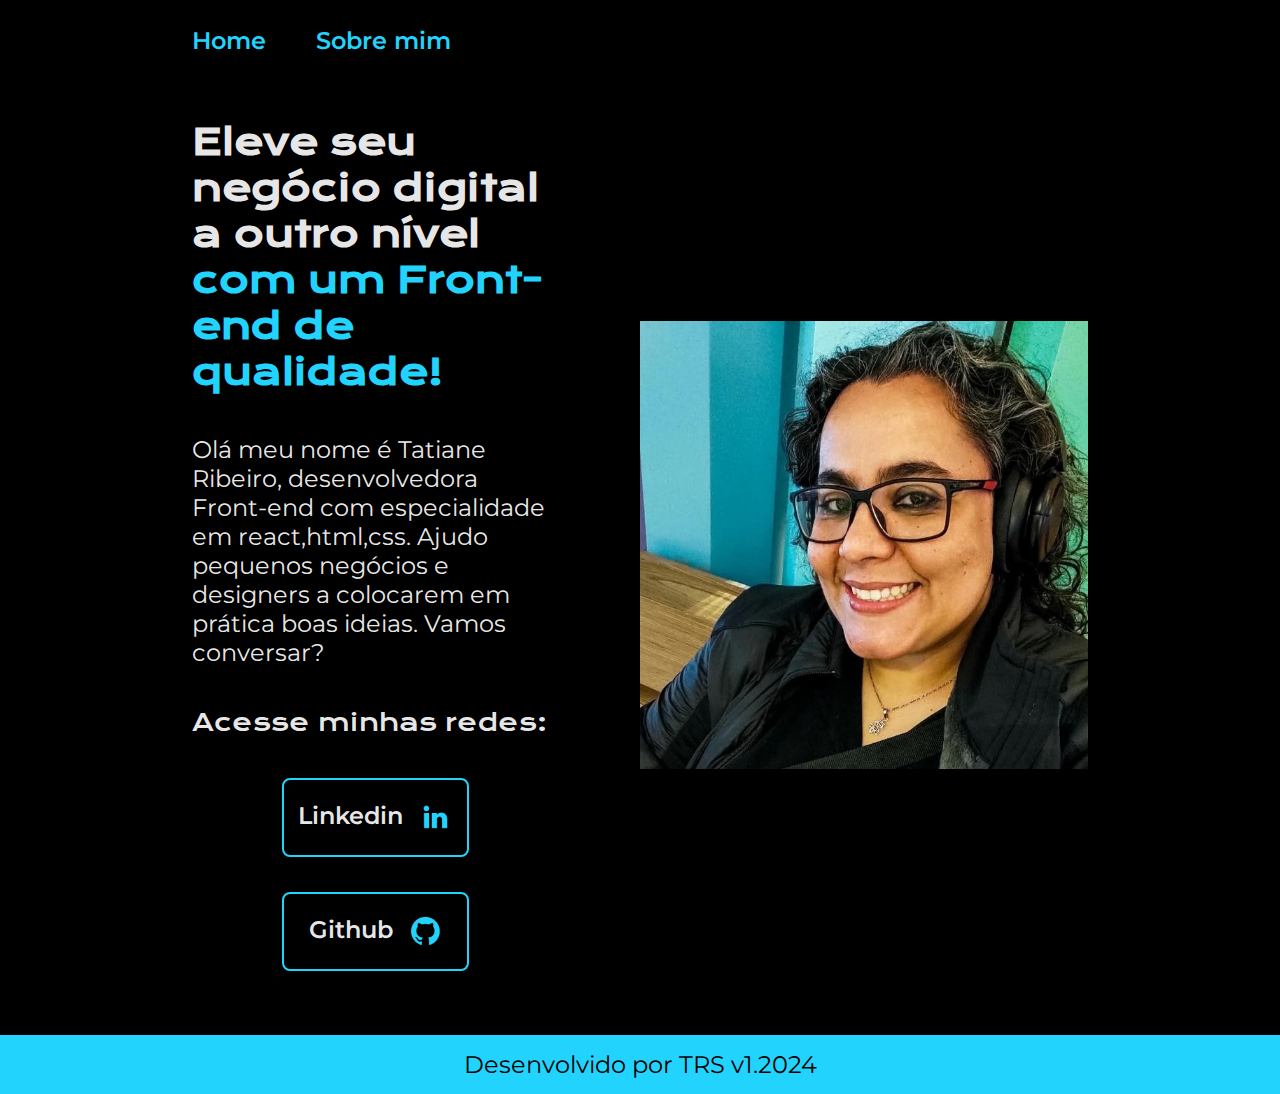
<file: index.html>
<!DOCTYPE html>
<html lang="pt.br">
<head>
    <meta charset="UTF-8">
    <meta name="viewport" content="width=device-width, initial-scale=1.0">
    <title>Portifólio</title> 
    <link rel="stylesheet" href="./style/style.css">
        
</head>

<body>

    <header class="cabecalho">
         <nav class="cabecalho__menu">
            <a class="cabecalho__menu__link" href="index.html"> Home </a>
            <a class="cabecalho__menu__link" href="about.html"> Sobre mim </a>
         </nav>
    </header>


    <main class="apresentacao"> 
        <section class="apresentacao__conteudo">
            <h1 class="apresentacao__conteudo__titulo"> Eleve seu negócio digital a outro nível <strong class="titulo-destaque">com um Front-end de qualidade!</strong></h1>
                <p class="apresentacao__conteudo__paragrafo">Olá meu nome é Tatiane Ribeiro, desenvolvedora Front-end com especialidade em react,html,css. Ajudo pequenos negócios e designers a colocarem em prática boas ideias. Vamos conversar? </p>
                <h2 class="botoes__links__subtitulo"> Acesse minhas redes:</h2>
                <div class=" botoes__links">     
                     <a class="botoes__links__estilo" href="https://www.linkedin.com/feed/">Linkedin
                     <img src="./assets/linkedin.png" alt="icone do Linkedin">
                    </a>
                    <a class="botoes__links__estilo" href="https://github.com/">Github
                        <img src="./assets/github.png" alt=" icone do Git">
                    </a> 
                </div> 
    </section>
        <img class="apresentação__imagem" src="./assets/img_taty.jpg" alt="Foto da Tatiane">

    </main>
    <footer class="rodape"> Desenvolvido por TRS v1.2024</footer>
</body>
</html>
</file>
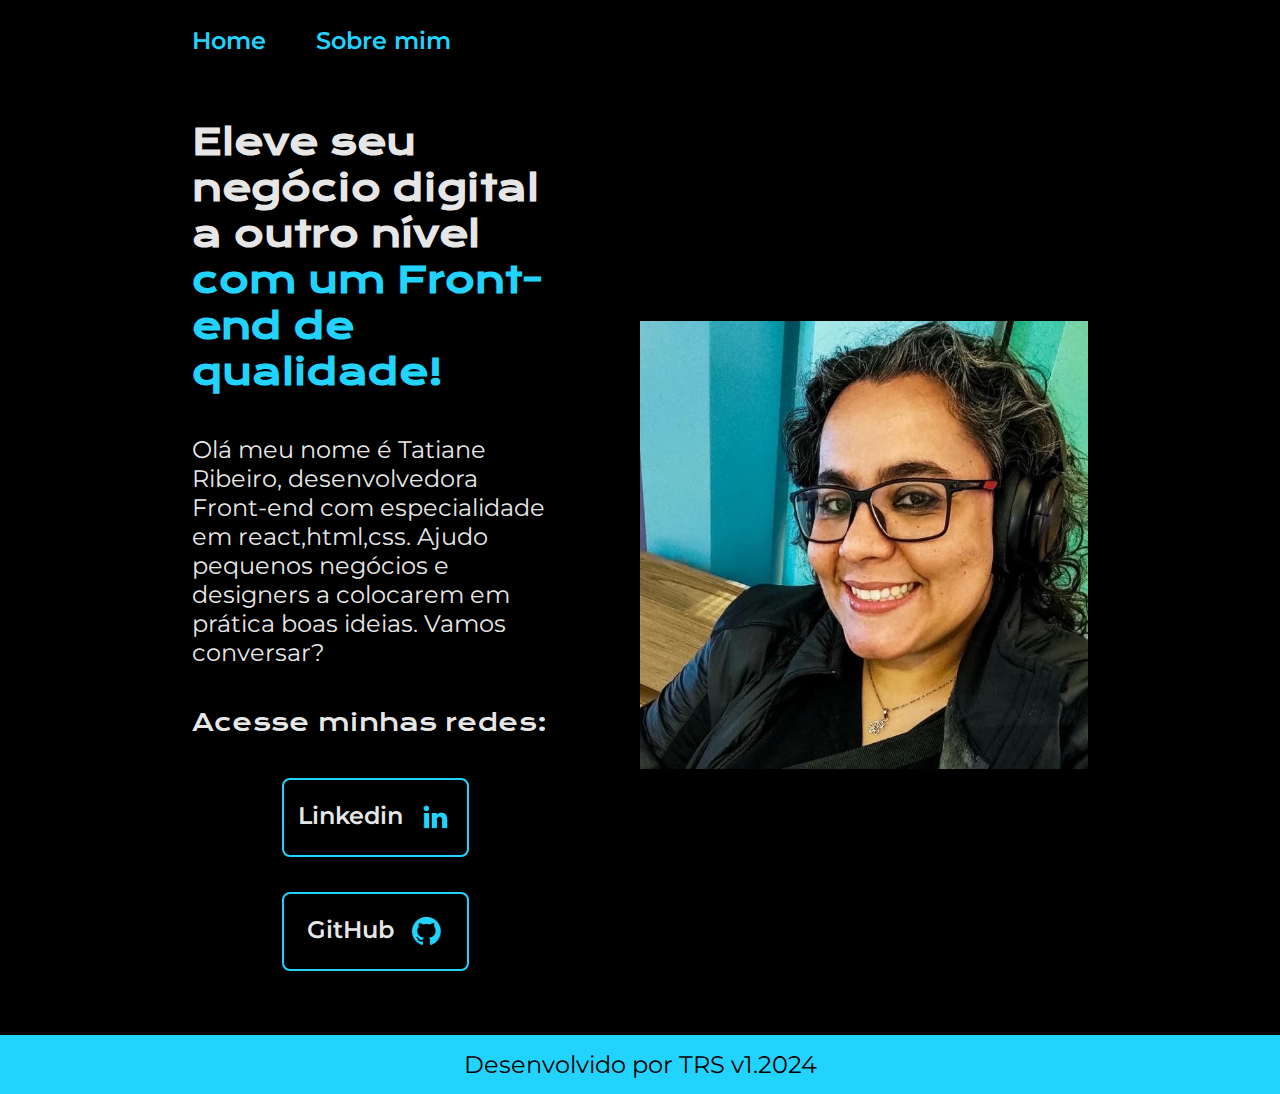
<file: src/index.html>
<!DOCTYPE html>
<html lang="pt.br">
<head>
    <meta charset="UTF-8">
    <meta name="viewport" content="width=device-width, initial-scale=1.0">
    <title>Portifólio</title> 
    <link rel="stylesheet" href="./style/style.css">
        
</head>

<body>

    <header class="cabecalho">
         <nav class="cabecalho__menu">
            <a class="cabecalho__menu__link" href="index.html"> Home </a>
            <a class="cabecalho__menu__link" href="about.html"> Sobre mim </a>
         </nav>
    </header>


    <main class="apresentacao"> 
        <section class="apresentacao__conteudo">
            <h1 class="apresentacao__conteudo__titulo"> Eleve seu negócio digital a outro nível <strong class="titulo-destaque">com um Front-end de qualidade!</strong></h1>
                <p class="apresentacao__conteudo__paragrafo">Olá meu nome é Tatiane Ribeiro, desenvolvedora Front-end com especialidade em react,html,css. Ajudo pequenos negócios e designers a colocarem em prática boas ideias. Vamos conversar? </p>
                <h2 class="botoes__links__subtitulo"> Acesse minhas redes:</h2>
                <div class=" botoes__links">     
                     <a class="botoes__links__estilo" href="https://www.linkedin.com/feed/">Linkedin
                     <img src="./assets/linkedin.png" alt="icone do Linkedin">
                    </a>
                    <a class="botoes__links__estilo" href="https://github.com/">GitHub
                        <img src="./assets/github.png" alt=" icone do Git">
                    </a> 
                </div> 
    </section>
        <img class="apresentação__imagem" src="./assets/img_taty.jpg" alt="Foto da Tatiane">

    </main>
    <footer class="rodape"> Desenvolvido por TRS v1.2024</footer>
</body>
</html>
</file>
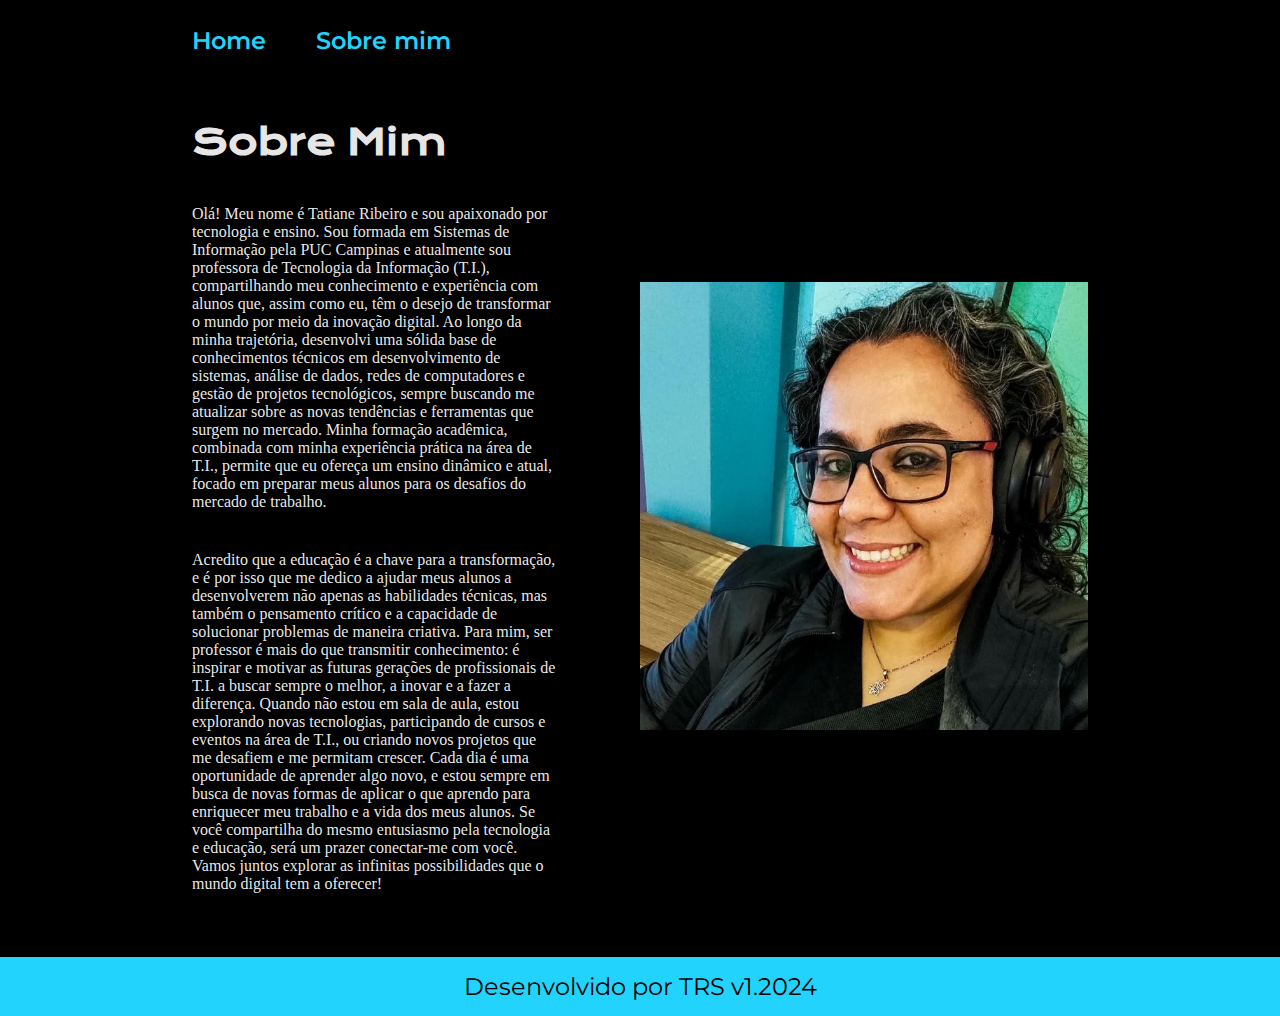
<file: about.html>
<!DOCTYPE html>
<html lang="pt-br">
<head>
    <meta charset="UTF-8">
    <meta name="viewport" content="width=device-width, initial-scale=1.0">
    <title>Sobre Mim</title>
    <link rel="stylesheet" href="./style/style.css">
</head>
<body>

    <header class="cabecalho">
        <nav class="cabecalho__menu">
           <a class="cabecalho__menu__link" href="index.html"> Home </a>
           <a class="cabecalho__menu__link" href="about.html"> Sobre mim </a>
        </nav>
   </header>


   <main class="apresentacao"> 
    <section class="apresentacao__conteudo">
        <h1 class="apresentacao__conteudo__titulo"> Sobre Mim</h1>

            <p class="apresentacao__conteudo__texto">Olá! Meu nome é Tatiane Ribeiro e sou apaixonado por tecnologia e ensino. Sou formada em Sistemas de Informação pela PUC Campinas e atualmente sou professora de Tecnologia da Informação (T.I.), compartilhando meu conhecimento e experiência com alunos que, assim como eu, têm o desejo de transformar o mundo por meio da inovação digital.

            Ao longo da minha trajetória, desenvolvi uma sólida base de conhecimentos técnicos em desenvolvimento de sistemas, análise de dados, redes de computadores e gestão de projetos tecnológicos, sempre buscando me atualizar sobre as novas tendências e ferramentas que surgem no mercado. Minha formação acadêmica, combinada com minha experiência prática na área de T.I., permite que eu ofereça um ensino dinâmico e atual, focado em preparar meus alunos para os desafios do mercado de trabalho.</p>
        <p class="apresentacao__conteudo__texto">Acredito que a educação é a chave para a transformação, e é por isso que me dedico a ajudar meus alunos a desenvolverem não apenas as habilidades técnicas, mas também o pensamento crítico e a capacidade de solucionar problemas de maneira criativa. Para mim, ser professor é mais do que transmitir conhecimento: é inspirar e motivar as futuras gerações de profissionais de T.I. a buscar sempre o melhor, a inovar e a fazer a diferença.

            Quando não estou em sala de aula, estou explorando novas tecnologias, participando de cursos e eventos na área de T.I., ou criando novos projetos que me desafiem e me permitam crescer. Cada dia é uma oportunidade de aprender algo novo, e estou sempre em busca de novas formas de aplicar o que aprendo para enriquecer meu trabalho e a vida dos meus alunos.
            
            Se você compartilha do mesmo entusiasmo pela tecnologia e educação, será um prazer conectar-me com você. Vamos juntos explorar as infinitas possibilidades que o mundo digital tem a oferecer!</p>

        </section>
        <img class="apresentação__imagem" src="./assets/img_taty.jpg" alt="Foto da Tatiane">


    </main>



    <footer class="rodape"> Desenvolvido por TRS v1.2024</footer>

    
</body>
</html>
</file>
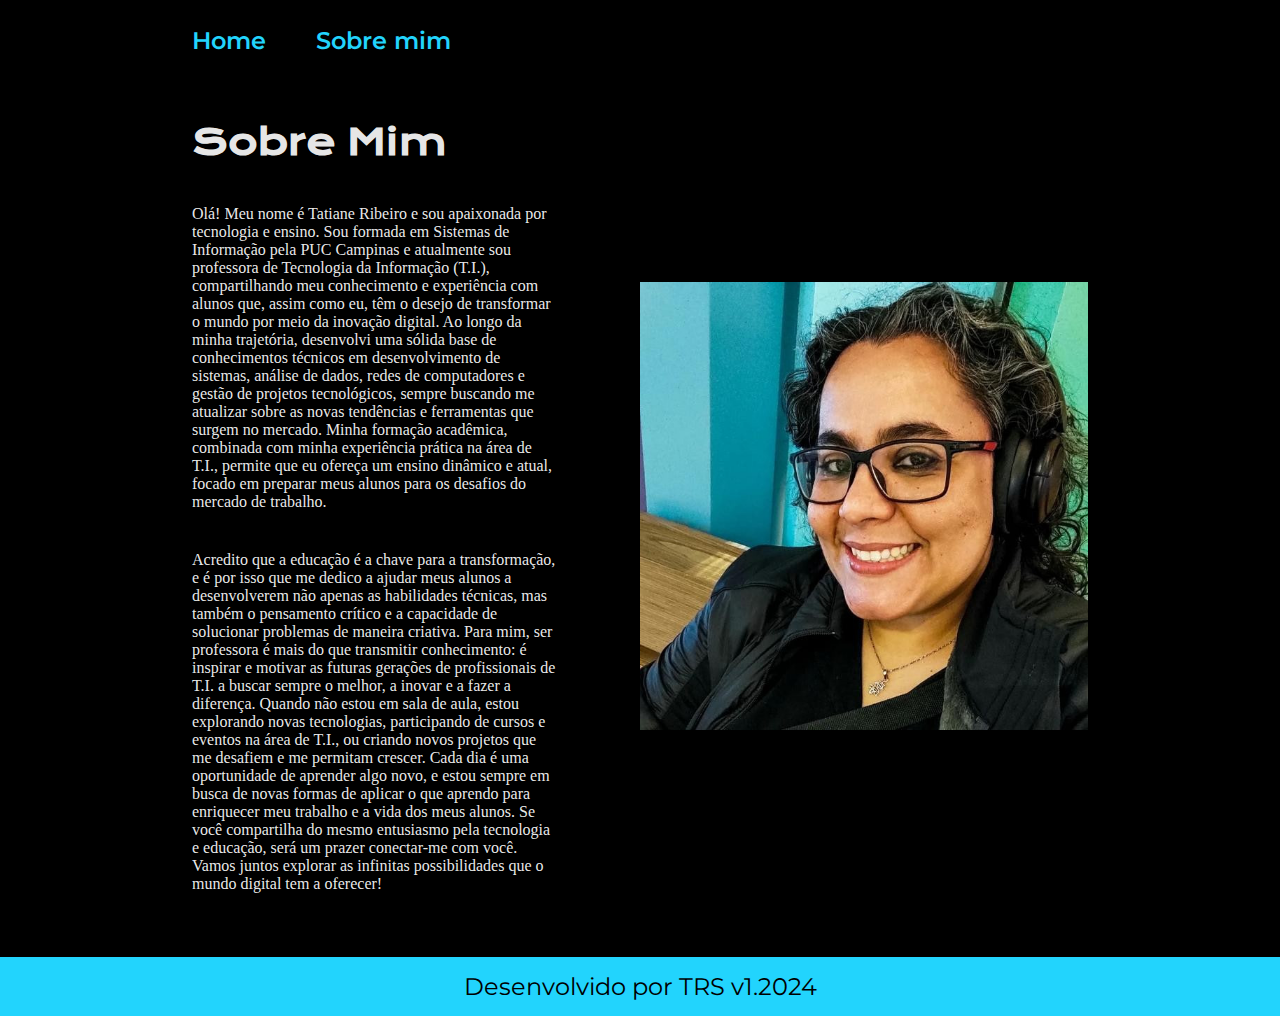
<file: src/about.html>
<!DOCTYPE html>
<html lang="pt-br">
<head>
    <meta charset="UTF-8">
    <meta name="viewport" content="width=device-width, initial-scale=1.0">
    <title>Sobre Mim</title>
    <link rel="stylesheet" href="./style/style.css">
</head>
<body>

    <header class="cabecalho">
        <nav class="cabecalho__menu">
           <a class="cabecalho__menu__link" href="index.html"> Home </a>
           <a class="cabecalho__menu__link" href="about.html"> Sobre mim </a>
        </nav>
   </header>


   <main class="apresentacao"> 
    <section class="apresentacao__conteudo">
        <h1 class="apresentacao__conteudo__titulo"> Sobre Mim</h1>

            <p class="apresentacao__conteudo__texto">Olá! Meu nome é Tatiane Ribeiro e sou apaixonada por tecnologia e ensino. Sou formada em Sistemas de Informação pela PUC Campinas e atualmente sou professora de Tecnologia da Informação (T.I.), compartilhando meu conhecimento e experiência com alunos que, assim como eu, têm o desejo de transformar o mundo por meio da inovação digital.

            Ao longo da minha trajetória, desenvolvi uma sólida base de conhecimentos técnicos em desenvolvimento de sistemas, análise de dados, redes de computadores e gestão de projetos tecnológicos, sempre buscando me atualizar sobre as novas tendências e ferramentas que surgem no mercado. Minha formação acadêmica, combinada com minha experiência prática na área de T.I., permite que eu ofereça um ensino dinâmico e atual, focado em preparar meus alunos para os desafios do mercado de trabalho.</p>
        <p class="apresentacao__conteudo__texto">Acredito que a educação é a chave para a transformação, e é por isso que me dedico a ajudar meus alunos a desenvolverem não apenas as habilidades técnicas, mas também o pensamento crítico e a capacidade de solucionar problemas de maneira criativa. Para mim, ser professora é mais do que transmitir conhecimento: é inspirar e motivar as futuras gerações de profissionais de T.I. a buscar sempre o melhor, a inovar e a fazer a diferença.

            Quando não estou em sala de aula, estou explorando novas tecnologias, participando de cursos e eventos na área de T.I., ou criando novos projetos que me desafiem e me permitam crescer. Cada dia é uma oportunidade de aprender algo novo, e estou sempre em busca de novas formas de aplicar o que aprendo para enriquecer meu trabalho e a vida dos meus alunos.
            
            Se você compartilha do mesmo entusiasmo pela tecnologia e educação, será um prazer conectar-me com você. Vamos juntos explorar as infinitas possibilidades que o mundo digital tem a oferecer!</p>

        </section>
        <img class="apresentação__imagem" src="./assets/img_taty.jpg" alt="Foto da Tatiane">


    </main>



    <footer class="rodape"> Desenvolvido por TRS v1.2024</footer>

    
</body>
</html>
</file>
<file: style/style.css>
@import url('https://fonts.googleapis.com/css2?family=Krona+One&family=Montserrat:wght@400;600&display=swap');

:root{
    --cor-primaria : #000000;
    --cor-secundaria: #F6F6F6F6;
    --cor-terciaria:#22d4FD; 
    --cor-hover: #272727;

    --fonte-primaria: 'Krona One', sans-serif;
    --fonte-secundaria: 'Montserrat', sans-serif;
}
*{
    margin: 0;
    padding: 0;
}

body{
    /* height: 100vh; */    
    box-sizing: border-box;
    /* background-color: #000000; */
    background-color: var(--cor-primaria);
    /* color: #F6F6F6; */
    color: var(--cor-secundaria) ;
}

.cabecalho__menu{
display: flex;
gap:50px;
}

.cabecalho{
    padding: 2% 0% 0% 15%;
}

.cabecalho__menu__link{
    font-family: var(--fonte-secundaria);
    font-size: 1.5rem;
    font-weight: 600;    
    color:var(--cor-terciaria);/* color: #22D4FD; */
    text-decoration: none;

}

.apresentacao{
    padding:5% 15% ;
    display: flex;
    align-items:center ;
    justify-content: space-between;
    gap:82px;
}

.apresentacao__conteudo{
    /*width: 615px;*/
    width: 50%;
    display: flex;
    flex-direction: column;
    gap: 40px;
}

.apresentacao__conteudo__titulo{
    font-size: 2.25rem;
    font-family: var(--fonte-primaria);
}

.titulo-destaque {
    /* color:aquamarine; */
    color:var(--cor-terciaria) ;
}

.apresentacao__conteudo__paragrafo{
    font-size: 1.5rem;
    font-family: var(--fonte-secundaria);
  
}

.botoes__links {
    display: flex;
    flex-direction: column;
    justify-content: space-between;
    align-items:center ;
    gap: 35px;

}
.botoes__links__subtitulo{
    font-family: var(--fonte-primaria);
    font-weight: 400;
    font-size: 1.5rem;
}

.botoes__links__estilo {
    /* background-color: #22d4fd;  */
    display: flex;
    justify-content: center;
    gap: 16px;
    /* border: 2px solid #22D4FD; */
    border: 2px solid var(--cor-terciaria) ;
    /*width: 378px;*/
    width: 50%;
    text-align: center;
    border-radius: 8px;
    font-size: 1.5rem;
    font-weight: 600;
    padding:21.5px 0;
    text-decoration: none;
    color: var(--cor-secundaria);
    font-family:var(--fonte-secundaria);

}.botoes__links__estilo:hover{
    background-color: var(--cor-hover);
}

.apresentação__imagem{
    width: 50%;

}
.rodape {
    color: var(--cor-primaria);
    background-color: var(--cor-terciaria);
    padding: 15px;
    text-align: center;
    font-family: var(--fonte-secundaria);
    font-size: 1.5rem;
    font-weight: 400;

}
@media (max-width: 1200px) {
    .cabecalho{
         padding: 10%;  
    }
    .cabecalho__menu{
        justify-content: center;
    }
    .apresentacao{
        flex-direction: column-reverse;
        padding: 5%;
    }
    .apresentacao__conteudo{
        width: auto;
    }
}
</file>
<file: src/style/style.css>
@import url('https://fonts.googleapis.com/css2?family=Krona+One&family=Montserrat:wght@400;600&display=swap');

:root{
    --cor-primaria : #000000;
    --cor-secundaria: #F6F6F6F6;
    --cor-terciaria:#22d4FD; 
    --cor-hover: #272727;

    --fonte-primaria: 'Krona One', sans-serif;
    --fonte-secundaria: 'Montserrat', sans-serif;
}
*{
    margin: 0;
    padding: 0;
}

body{
    /* height: 100vh; */    
    box-sizing: border-box;
    /* background-color: #000000; */
    background-color: var(--cor-primaria);
    /* color: #F6F6F6; */
    color: var(--cor-secundaria) ;
}

.cabecalho__menu{
display: flex;
gap:50px;
}

.cabecalho{
    padding: 2% 0% 0% 15%;
}

.cabecalho__menu__link{
    font-family: var(--fonte-secundaria);
    font-size: 1.5rem;
    font-weight: 600;    
    color:var(--cor-terciaria);/* color: #22D4FD; */
    text-decoration: none;

}

.apresentacao{
    padding:5% 15% ;
    display: flex;
    align-items:center ;
    justify-content: space-between;
    gap:82px;
}

.apresentacao__conteudo{
    /*width: 615px;*/
    width: 50%;
    display: flex;
    flex-direction: column;
    gap: 40px;
}

.apresentacao__conteudo__titulo{
    font-size: 2.25rem;
    font-family: var(--fonte-primaria);
}

.titulo-destaque {
    /* color:aquamarine; */
    color:var(--cor-terciaria) ;
}

.apresentacao__conteudo__paragrafo{
    font-size: 1.5rem;
    font-family: var(--fonte-secundaria);
  
}

.botoes__links {
    display: flex;
    flex-direction: column;
    justify-content: space-between;
    align-items:center ;
    gap: 35px;

}
.botoes__links__subtitulo{
    font-family: var(--fonte-primaria);
    font-weight: 400;
    font-size: 1.5rem;
}

.botoes__links__estilo {
    /* background-color: #22d4fd;  */
    display: flex;
    justify-content: center;
    gap: 16px;
    /* border: 2px solid #22D4FD; */
    border: 2px solid var(--cor-terciaria) ;
    /*width: 378px;*/
    width: 50%;
    text-align: center;
    border-radius: 8px;
    font-size: 1.5rem;
    font-weight: 600;
    padding:21.5px 0;
    text-decoration: none;
    color: var(--cor-secundaria);
    font-family:var(--fonte-secundaria);

}.botoes__links__estilo:hover{
    background-color: var(--cor-hover);
}

.apresentação__imagem{
    width: 50%;

}
.rodape {
    color: var(--cor-primaria);
    background-color: var(--cor-terciaria);
    padding: 15px;
    text-align: center;
    font-family: var(--fonte-secundaria);
    font-size: 1.5rem;
    font-weight: 400;

}
@media (max-width: 1200px) {
    .cabecalho{
         padding: 10%;  
    }
    .cabecalho__menu{
        justify-content: center;
    }
    .apresentacao{
        flex-direction: column-reverse;
        padding: 5%;
    }
    .apresentacao__conteudo{
        width: auto;
    }
}
</file>
